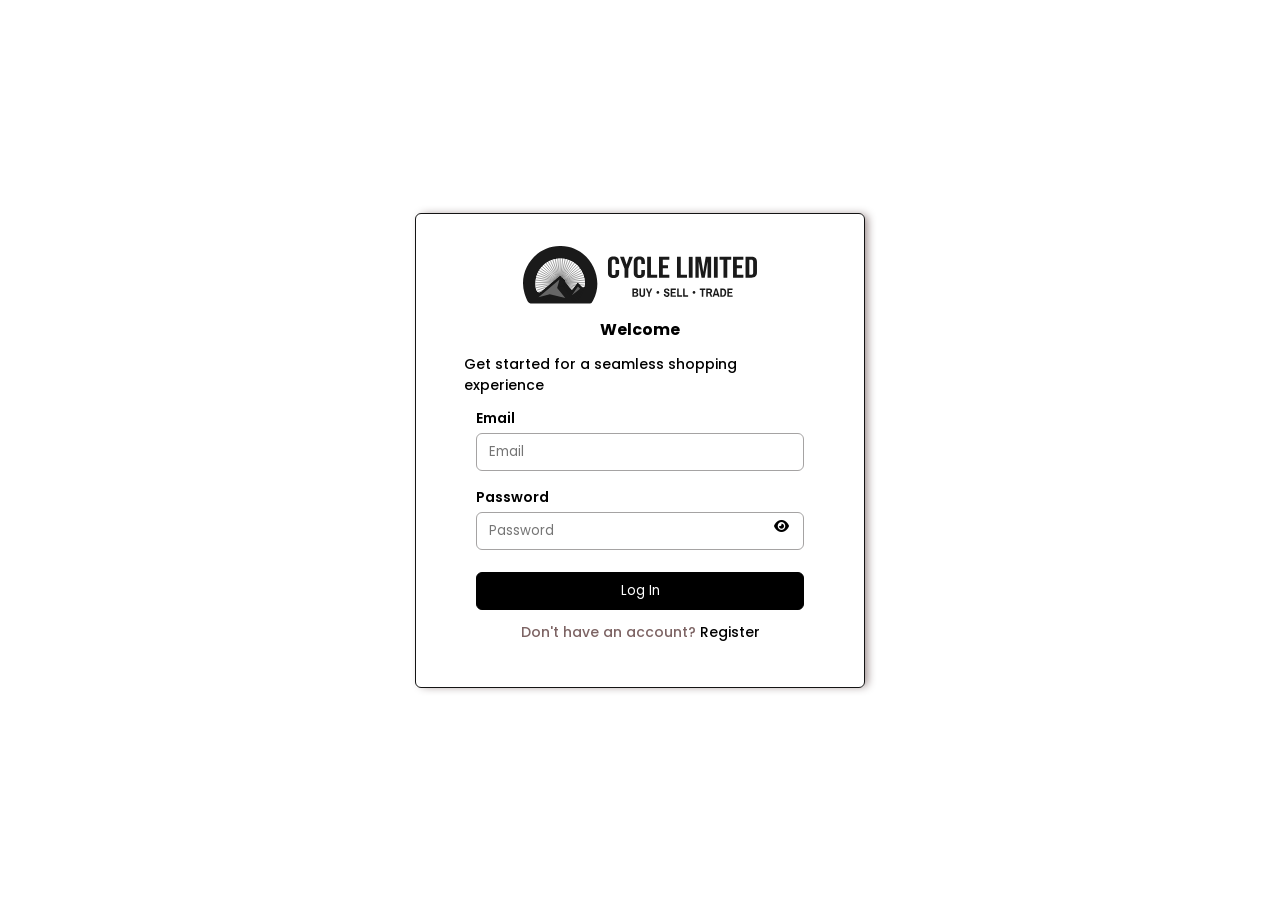
<file: login.html>
<!DOCTYPE html>
<html lang="en">
<head>
    <meta charset="UTF-8">
    <meta name="viewport" content="width=device-width, initial-scale=1.0">
    <title>Login</title>
    <link rel="stylesheet" href="css/login.css">
    <link
      rel="stylesheet"
      href="https://cdnjs.cloudflare.com/ajax/libs/font-awesome/6.4.0/css/all.min.css"
    />
     <link rel="preconnect" href="https://fonts.googleapis.com">
    <link rel="preconnect" href="https://fonts.gstatic.com" crossorigin>
    <link href="https://fonts.googleapis.com/css2?family=Poppins:ital,wght@0,100;0,200;0,300;0,400;0,500;0,600;0,700;0,800;0,900;1,100;1,200;1,300;1,400;1,500;1,600;1,700;1,800;1,900&display=swap" rel="stylesheet">
</head>
<body>
   
    <section class="login-container">
        <div class="image-section">
            <a href="index.html"><img src="images/cycleslimfinal.svg" alt="Company Logo"></a>
        </div>
        <div class="login-form">
          
                <h2>Welcome</h2>
                <p>Get started for a seamless shopping experience</p>
                <form action="" id="loginForm">
                    <div class="validation">
                        <div class="email-container validation-show">
                            <label for="email">Email</label>
                            <input type="text" id="email" placeholder="Email">
                             <div id="emailMessage" class="errorColor validation-hide"></div>
                        </div>
                        <div class="password-container validation-show">
                            <label for="password">Password</label>
                            <input type="password" name="password" id="password" placeholder="Password">
                            <button type="button" id="eye-btn"><i class="fa-solid fa-eye"></i></button>
                            <div id="passwordMessage" class="errorColor validation-hide"></div>
                        </div>
                    </div>
                    <button type="submit" class="login-btn">Log In</button>
                    <p>Don't have an account? <a href="register.html">Register</a></p>            
                </form>
        </div>
    </section>
    <script src="js/login.js"></script>
</body>
</html>
</file>
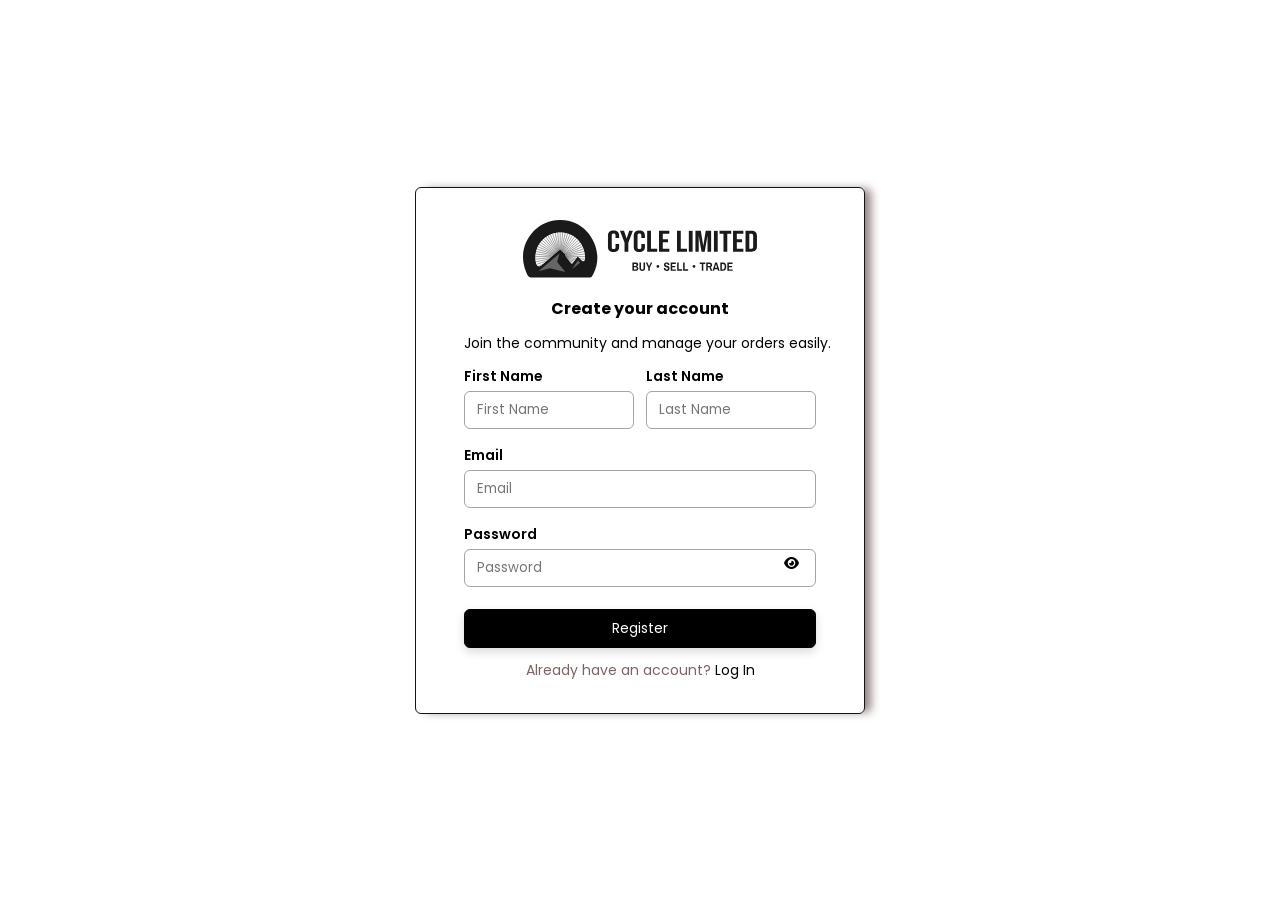
<file: register.html>
<!doctype html>
<html lang="en">
  <head>
    <meta charset="UTF-8" />
    <meta name="viewport" content="width=device-width, initial-scale=1.0" />
    <title>Register</title>
    <link rel="stylesheet" href="css/register.css" />
     <link
      rel="stylesheet"
      href="https://cdnjs.cloudflare.com/ajax/libs/font-awesome/6.4.0/css/all.min.css"
    />
     <link rel="preconnect" href="https://fonts.googleapis.com">
    <link rel="preconnect" href="https://fonts.gstatic.com" crossorigin>
    <link href="https://fonts.googleapis.com/css2?family=Poppins:ital,wght@0,100;0,200;0,300;0,400;0,500;0,600;0,700;0,800;0,900;1,100;1,200;1,300;1,400;1,500;1,600;1,700;1,800;1,900&display=swap" rel="stylesheet">
  </head>
  <body>
    <section class="register-container">
      <div class="image-section">
        <a href="index.html"
          ><img src="images/cycleslimfinal.svg" alt="Company Logo"
        /></a>
      </div>
      <div class="register-form">
        <h2>Create your account</h2>
        <p>Join the community and manage your orders easily.</p>
        <form id="registerForm">
          <div class="name-div">
            <div class="input-group validation-show">
              <label for="firstName">First Name</label>
              <input
                type="text"
                name="firstName"
                id="firstName"
                placeholder="First Name"
              />
              <div id="firstNameError" class="errorColor validation-hide"></div>
            </div>
            <div class="input-group validation-show">
              <label for="lastName">Last Name</label>
              <input type="text" id="lastName" placeholder="Last Name" />
              <div id="lastNameError" class="errorColor validation-hide"></div>
            </div>
          </div>
          <div class="email-container validation-show">
            <label for="email">Email</label>
            <input type="text" id="email" placeholder="Email" />
            <div id="emailError" class="errorColor validation-hide"></div>
          </div>
          <div class="password-container validation-show">
            <label for="password">Password</label>
            <input
              type="password"
              name="password"
              id="password"
              placeholder="Password"
            />
            <button type="button" id="eye-btn"><i class="fa-solid fa-eye"></i></button>
            <div id="passwordError" class="errorColor validation-hide"></div>
          </div>
          <div>
              <div id="registerMessage" class="try"></div>
              <button class="register-btn" type="submit">Register</button>
          </div>
          
          <p>Already have an account? <a href="login.html">Log In</a></p>
        </form>
      </div>
    </section>
    <script src="js/register.js"></script>
  </body>
</html>
</file>
<file: css/login.css>
*{
    padding: 0;
    margin: 0;
    box-sizing: border-box;
    font-family: "Poppins", sans-serif;
}
body{
    width: 100%;
    height: 100vh;
     display: flex;
}
.login-container{
    border: 1px solid #141414;
    border-radius: 6px;
    display: flex;
    flex-direction: column;
    /* gap: 20px; */
    width: 100%;
    /* height: 100%;
    max-height: 500px; */
    max-width: 450px;
    margin: auto;
    padding: 2rem 3rem;
    box-shadow: 4px 0 10px -2px rgb(145, 128, 128);
    
}
.image-section{
   display: flex;
    justify-content: center;
    width: 100%;
}
.image-section img{
    width: auto;       
    max-width: 100%;  
    height: 4rem; 
}
.login-form{
    display: flex;
    flex-direction: column;
}
.login-form h2{
    font-weight: 700;
    font-size: 1rem;
    margin: 0 auto;
}
.login-form p{
    font-size: .875rem;
    font-weight: 500;
    margin: 0 auto;

}
form{
    display: flex;
    flex-direction: column;
    gap: 12px;
    width: 100%;
    padding: 12px;
    /* margin-top: 12px; */
}
.validation{
    display: flex;
    flex-direction: column;
    gap:12px;

}
.validation-show{
    position: relative;
    /* padding-bottom: 1.5rem; */

}
.email-container{
    display: flex;
    flex-direction: column;
    gap: 4px;
}
.password-container{
    display:flex;
    flex-direction: column;
    gap:4px;
    position: relative;
}
#eye-btn{
    position: absolute;
    top: 30px;
    left: 91%;
    background-color: white;
    border: none;
}
/* .validation-hide{
    position: absolute;
    bottom:0;
   
} */
.errorColor{
    color: red;
    font-size: .625rem;
    /* padding-top: 2px; */
}
form label{
    font-size: .875rem;
    font-weight: 600;
}
form input{
    padding: 8px 12px;
    border: 1px solid #a5a3a3;
    border-radius: 6px;
}
.input-error{
    border: 1px solid #e53e3e !important;
    outline: none;
}
.login-btn{
    padding: 8px 12px;
    color: white;
    background-color: black;
    border: 1px solid black;
    border-radius: 6px;
    margin-top:6px;
}
.login-btn:hover{
    background-color: #2e2a2a;
}
.login-form >p{
    padding-top: 12px;
}
#loginForm p{
     color: #523131c0;

}
form a{
    text-decoration: none;
    color: black;
    
}
@media(max-width:768px){
    .login-container{
        width: 90%;
        padding: 16px;
    }
}
</file>
<file: css/register.css>
* {
  padding: 0;
  margin: 0;
  box-sizing: border-box;
  font-family: "Poppins", sans-serif;
}
body {
  width: 100%;
  height: 100vh;
  display: flex;
}
.register-container {
  border: 1px solid #141414;
  border-radius: 6px;
  display: flex;
  flex-direction: column;
  gap: 12px;
  width: 100%;
  max-width: 450px;
  margin: auto;
  padding: 2rem 3rem;
  box-shadow: 8px 0 10px -2px rgb(145, 128, 128);
}
.image-section {
  display: flex;
  justify-content: center;
  width: 100%;  
  height: 4rem;
}
.image-section img {
  width: 100%;
  height: 100%;
}
.register-form {
  display: flex;
  flex-direction: column;
  gap: 12px;
}
.register-form h2 {
  font-size: 1rem;
  font-weight: 700;
  margin: 0 auto;
}
form {
  display: flex;
  flex-direction: column;
  width: 100%;
  gap: 12px;
  /* padding-top: 12px; */
}
.name-div {
  display: flex;
  width: 100%;
  gap: 12px;
}

.name-div .input-group {
  flex: 1;
  display: flex;
  flex-direction: column;
}
.input-group{
  gap:4px;
}
.name-div input {
  width: 100%;
  padding: 8px 12px;
}
.email-container {
  display: flex;
  gap: 4px;
  flex-direction: column;
}
.password-container {
  display: flex;
  gap: 4px;
  flex-direction: column;
  position: relative;
}
.validation-show {
  position: relative;
  /* padding-bottom: 1.5rem; */
}
/* .validation-hide {
  position: absolute;
  bottom: 0;
} */
 #eye-btn{
    position: absolute;
    top: 30px;
    left: 91%;
    background-color: white;
    border: none;
}
.errorColor {
  color: red;
  font-size: .625rem;
  /* padding-bottom: 4px; */
}
label{
    font-weight: 600;
    font-size: .875rem;
}
.input-error{
    border: 1px solid #e53e3e !important;
    outline: none;
}
form input {
  padding: 8px 12px !important;
  border: 1px solid #a5a3a3;
  border-radius: 6px;
}
.register-btn{
  color: white;
  background-color: black;
  border: 1px solid black;
  border-radius: 6px;
  padding: 8px 12px;
  font-size: .875rem;
  margin-top: 6px;
  cursor: pointer;
  display: block;
  width: 100%;
  box-shadow: 0 4px 10px rgba(0, 0, 0, 0.15);
  transition: all 0.2s ease;
}
.register-btn:hover {
  background-color: #2e2a2a;

}
.register-form p {
  margin: 0 auto;
  font-size: .875rem;
  text-wrap: nowrap;
}
form p{
    color: #523131c0;
}
form a {
  text-decoration: none;
  color: black;
}
#registerMessage{
  font-size: .625rem;
}


@media(max-width: 768px){
  .register-container{
    max-width: 90%;
    padding: 16px;
  }
}
</file>
